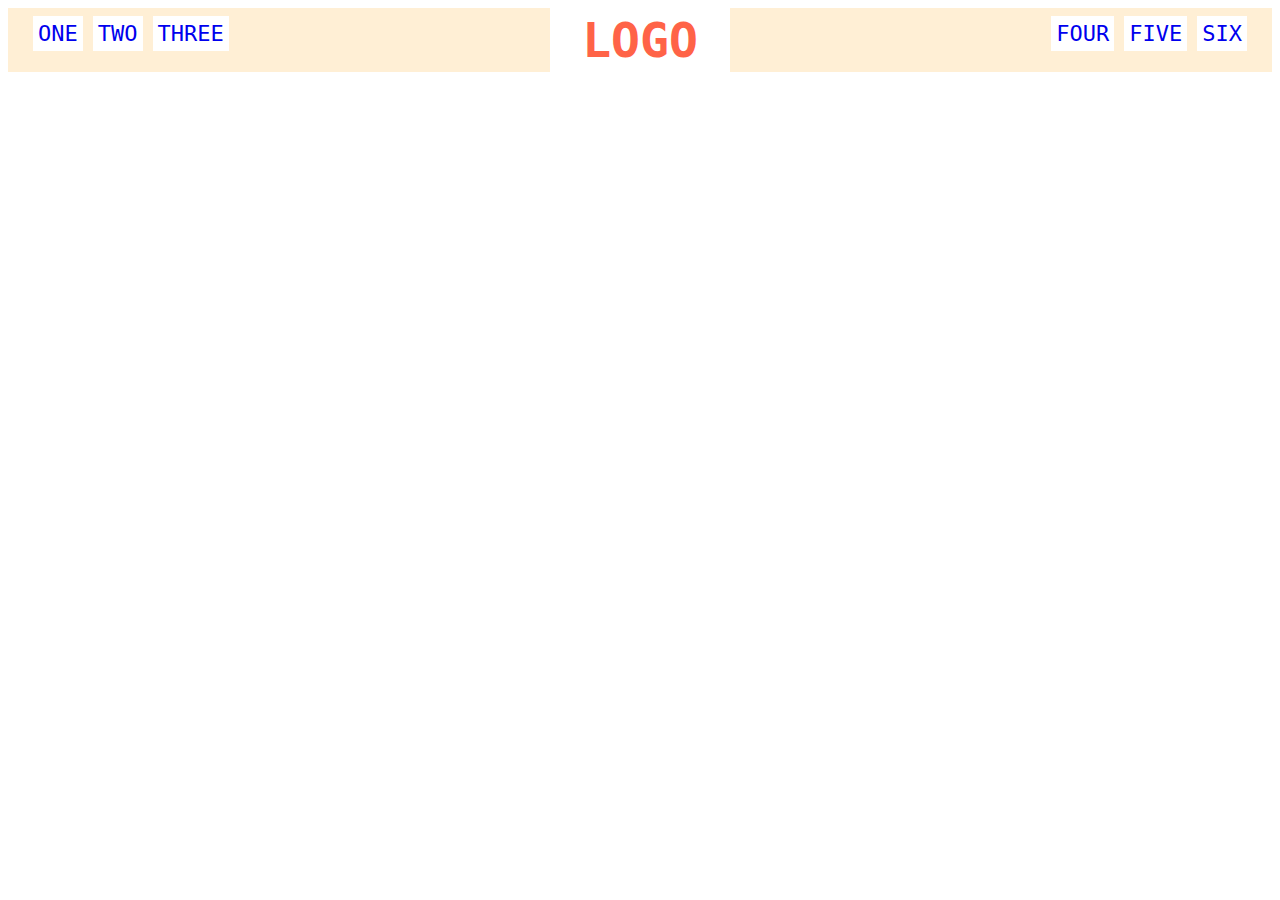
<file: foundations/flex/02-flex-header/index.html>
<!DOCTYPE html>
<html lang="en">
  
<head>
    <meta charset="UTF-8">
    <meta http-equiv="X-UA-Compatible" content="IE=edge">
    <meta name="viewport" content="width=device-width, initial-scale=1.0">
    <title>Flex Header</title>
    <link rel="stylesheet" href="style.css">
  </head>
  
  <body>
    <div class="header">
      <div class="left-links">
        <ul>
          <li><a href="#">ONE</a></li>
          <li><a href="#">TWO</a></li>
          <li><a href="#">THREE</a></li>
        </ul>
      </div>
      <div class="logo">LOGO</div>
      <div class="right-links">
        <ul>
          <li><a href="#">FOUR</a></li>
          <li><a href="#">FIVE</a></li>
          <li><a href="#">SIX</a></li>
        </ul>
      </div>
    </div>
  </body>
</html>
</file>
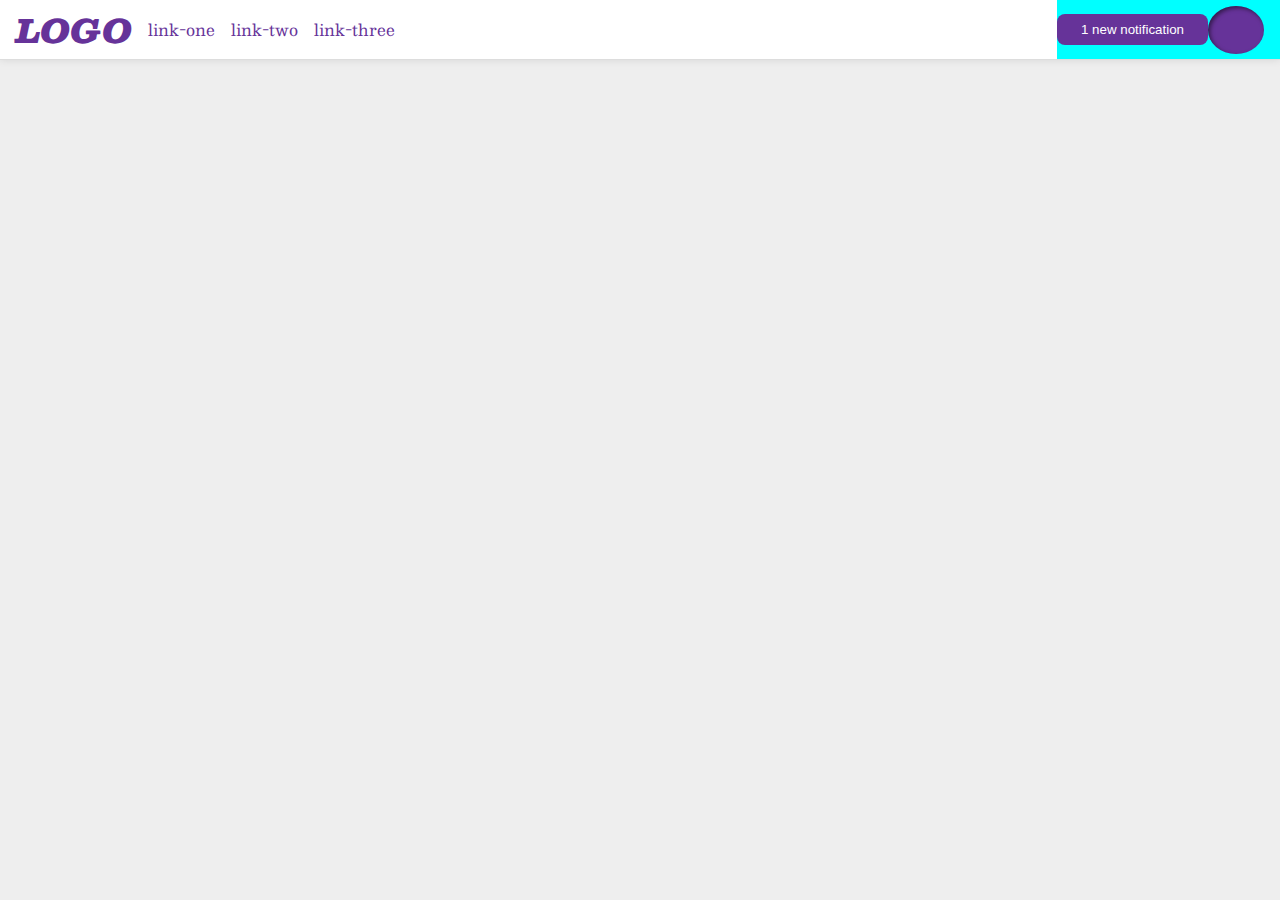
<file: foundations/flex/03-flex-header-2/index.html>
<!DOCTYPE html>
<html lang="en">
  <head>
    <meta charset="UTF-8">
    <meta http-equiv="X-UA-Compatible" content="IE=edge">
    <meta name="viewport" content="width=device-width, initial-scale=1.0">
    <title>Flex Header 2</title>
    <link rel="stylesheet" href="style.css">
  </head>

  <body>
    <div class="header">
      
      <div class="left-header">
      <div class="logo">
        LOGO
      </div>

      <ul class="links">
        <li><a href="https://google.com">link-one</a></li>
        <li><a href="https://google.com">link-two</a></li>
        <li><a href="https://google.com">link-three</a></li>
      </ul>
      </div>


      <div class="right-header">
      <button class="notifications">
        1 new notification
      </button>
      <div class="profile-image"></div>
    </div>
</div>


  </body>
</html>
</file>
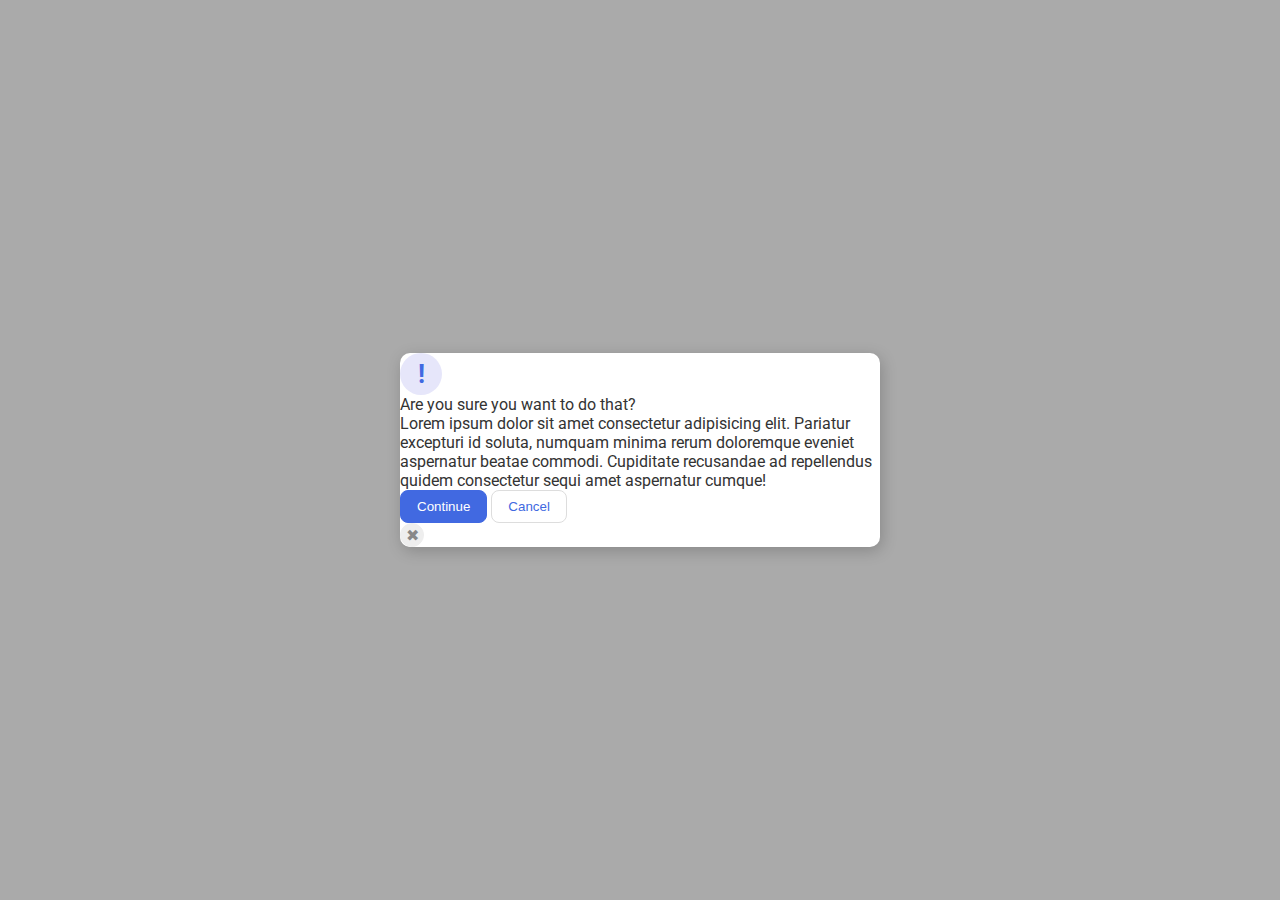
<file: foundations/flex/05-flex-modal/index.html>
<!DOCTYPE html>
<html lang="en">


  <head>
    <meta charset="UTF-8">
    <meta http-equiv="X-UA-Compatible" content="IE=edge">
    <meta name="viewport" content="width=device-width, initial-scale=1.0">
    <link rel="stylesheet" href="style.css">
    <title>Modal</title>
  </head>


  <body>
    <div class="modal">

      <div class="stuff-inside"> 
        <div class="icon">!</div>

        <div class="middle-elements">
          <div class="header">Are you sure you want to do that?</div>
          <div class="text">Lorem ipsum dolor sit amet consectetur adipisicing elit. Pariatur excepturi id soluta, numquam minima rerum doloremque eveniet aspernatur beatae commodi. Cupiditate recusandae ad repellendus quidem consectetur sequi amet aspernatur cumque!</div>
            <div class="continue-cancel">
              <button class="continue">Continue</button>
              <button class="cancel">Cancel</button>
            </div>
        </div>
        <button class="close-button">✖</button>
      </div>
      </div>
  </body>


</html>
</file>
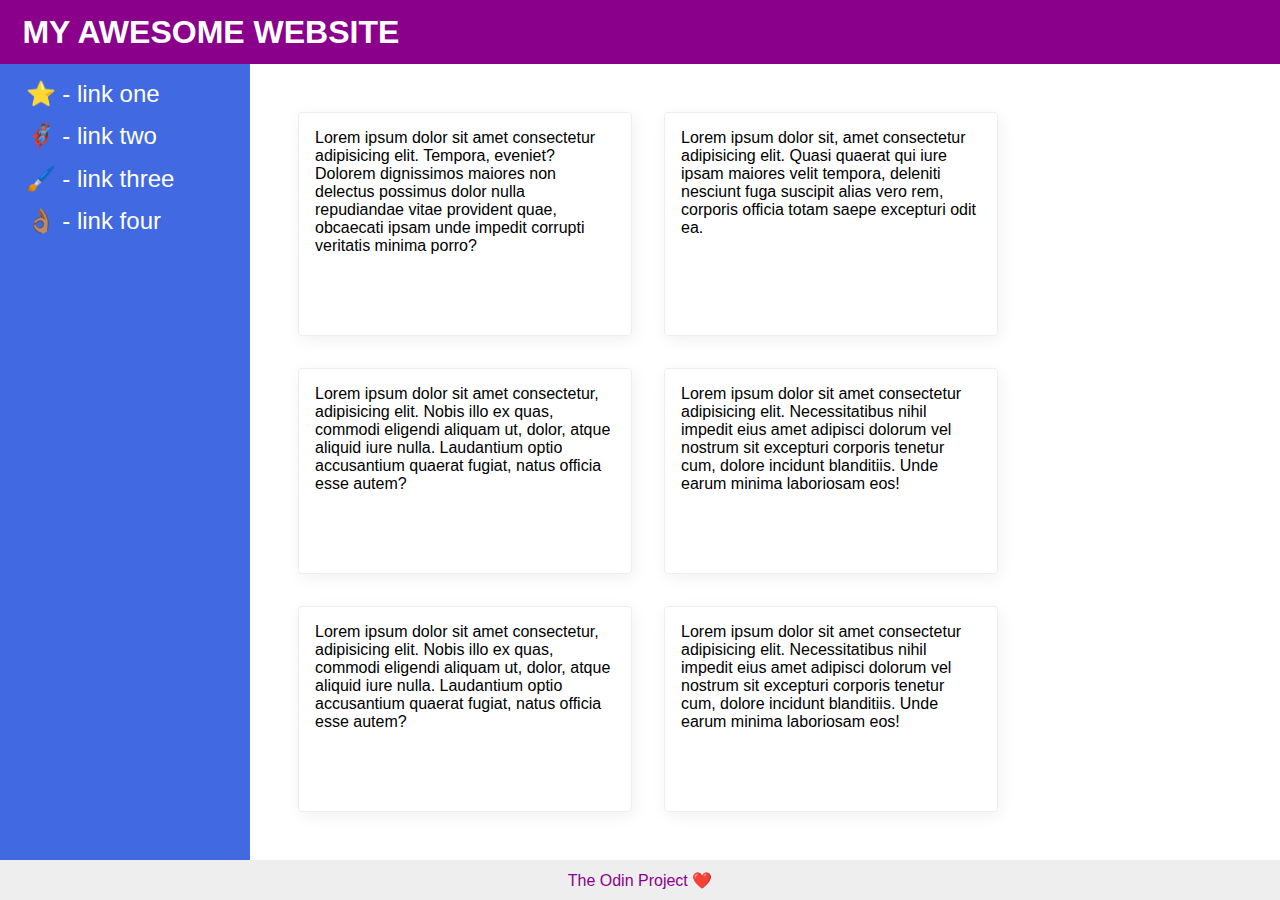
<file: foundations/flex/07-flex-layout-2/index.html>
<!DOCTYPE html>
<html lang="en">
  <head>
    <meta charset="UTF-8">
    <meta http-equiv="X-UA-Compatible" content="IE=edge">
    <meta name="viewport" content="width=device-width, initial-scale=1.0">
    <title>The Holy Grail</title>
    <link rel="stylesheet" href="style.css">
  </head>


  <body>
    <div class="header">
      <span class="awesome-website">MY AWESOME WEBSITE</span>
    </div>

    <div class="middle-content">
        <div class="sidebar">
          <ul>
            <li><a href="#">⭐ - link one</a></li>
            <li><a href="#">🦸🏽‍♂️ - link two</a></li>
            <li><a href="#">🖌️ - link three</a></li>
            <li><a href="#">👌🏽 - link four</a></li>
          </ul>
        </div>

      <div class="cards">  
            <div class="card">Lorem ipsum dolor sit amet consectetur adipisicing elit. Tempora, eveniet? Dolorem dignissimos maiores non delectus possimus dolor nulla repudiandae vitae provident quae, obcaecati ipsam unde impedit corrupti veritatis minima porro?</div>
            <div class="card">Lorem ipsum dolor sit, amet consectetur adipisicing elit. Quasi quaerat qui iure ipsam maiores velit tempora, deleniti nesciunt fuga suscipit alias vero rem, corporis officia totam saepe excepturi odit ea.</div>
            <div class="card">Lorem ipsum dolor sit amet consectetur, adipisicing elit. Nobis illo ex quas, commodi eligendi aliquam ut, dolor, atque aliquid iure nulla. Laudantium optio accusantium quaerat fugiat, natus officia esse autem?</div>
            <div class="card">Lorem ipsum dolor sit amet consectetur adipisicing elit. Necessitatibus nihil impedit eius amet adipisci dolorum vel nostrum sit excepturi corporis tenetur cum, dolore incidunt blanditiis. Unde earum minima laboriosam eos!</div>
            <div class="card">Lorem ipsum dolor sit amet consectetur, adipisicing elit. Nobis illo ex quas, commodi eligendi aliquam ut, dolor, atque aliquid iure nulla. Laudantium optio accusantium quaerat fugiat, natus officia esse autem?</div>
            <div class="card">Lorem ipsum dolor sit amet consectetur adipisicing elit. Necessitatibus nihil impedit eius amet adipisci dolorum vel nostrum sit excepturi corporis tenetur cum, dolore incidunt blanditiis. Unde earum minima laboriosam eos!</div>
      </div>
    
    
    </div>   
    
    
    <div class="footer">
      The Odin Project ❤️
    </div>

  </body>
</html>
</file>
<file: foundations/flex/02-flex-header/style.css>
.header  {
  font-family: monospace;
  background: papayawhip;
  display: flex;
  justify-content: space-between;
}

.logo {
  font-size: 48px;
  font-weight: 900;
  color: tomato;
  background: white;
  padding: 4px 32px;
}

ul {
  /* this removes the dots on the list items*/
  list-style-type: none;
  display: flex;
  flex-direction: row;
  justify-content: space-between;
  padding: 0px 20px 4px 20px;
}

a {
  font-size: 22px;
  background: white;
  margin: 5px;
  padding: 5px;
  /* this removes the line under the links */
  text-decoration: none;
}
</file>
<file: foundations/flex/03-flex-header-2/style.css>
/* this is some magical font-importing.  
you'll learn about it later. */
@import url('https://fonts.googleapis.com/css2?family=Besley:ital,wght@0,400;1,900&display=swap');

body {
  margin: 0;
  background: #eee;
  font-family: Besley, serif;
}

.header {
  display: flex;
  background: white;
  border-bottom: 1px solid #ddd;
  box-shadow: 0 0 8px rgba(0,0,0,.1);
  justify-content: space-between;
}

.left-header {
  display: flex;
  justify-content: flex-start;
  align-items: center;
}

.right-header {
  display: flex;
  align-items: center;
  background-color: aqua;
  justify-content: flex-end;
  padding-right: 16px;
}

.profile-image {
  background: rebeccapurple;
  box-shadow: inset 2px 2px 4px rgba(0,0,0,.5);
  border-radius: 50%;
  width: 48px;
  height: 48px;
  padding: 0 0 0 8px;
}

.logo {
  color: rebeccapurple;
  font-size: 32px;
  font-weight: 900;
  font-style: italic;
  padding: 0 8px 0 16px
}

button {
  border: none;
  border-radius: 8px;
  background: rebeccapurple;
  color: white;
  padding: 8px 24px;
}

a {
  /* this removes the line under our links */
  text-decoration: none;
  color: rebeccapurple;
  padding: 0 8px 0 8px;
}

ul {
  display: flex;
  list-style-type: none;
  padding-left: 0;
}
</file>
<file: foundations/flex/05-flex-modal/style.css>
@import url('https://fonts.googleapis.com/css2?family=Roboto:wght@400;700&display=swap');

html, body {
  height: 100%;
}

body {
  font-family: Roboto, sans-serif;
  margin: 0;
  background: #aaa;
  color: #333;
  /* I'll give you this one for free lol */
  display: flex;
  align-items: center;
  justify-content: center;
}

.modal {
  background: white;
  width: 480px;
  border-radius: 10px;
  box-shadow: 2px 4px 16px rgba(0,0,0,.2);
}

.icon {
  color: royalblue;
  font-size: 26px;
  font-weight: 700;
  background: lavender;
  width: 42px;
  height: 42px;
  border-radius: 50%;
  display: flex;
  align-items: center;
  justify-content: center;
}

.icons {
  display: flex;
  justify-content: space-between;
  margin: 15px 20px 20px 20px;
}

.center-text-and-elements {
}

.close-button {
  background: #eee;
  border-radius: 50%;
  color: #888;
  font-weight: 400;
  font-size: 16px;
  height: 24px;
  width: 24px;
  display: flex;
  align-items: center;
  justify-content: center;
  border: 1px solid #eee;
  padding: 0;
}

button {
  cursor: pointer;
  padding: 8px 16px;
  border-radius: 8px;
}

button.continue {
  background: royalblue;
  border: 1px solid royalblue;
  color: white;
}

button.cancel {
  background: white;
  border: 1px solid #ddd;
  color: royalblue;
}
</file>
<file: foundations/flex/07-flex-layout-2/style.css>
body {
  display: flex;
  flex-direction: column;
  font-family: -apple-system, BlinkMacSystemFont, 'Segoe UI', Roboto, Oxygen, Ubuntu, Cantarell, 'Open Sans', 'Helvetica Neue', sans-serif;
  margin: 0;
  min-height: 100vh;
}

ul, ol {
  list-style-type: none;
}

/* HEADER */
.header {
  height: 2em;
  background: darkmagenta;
  color: white;
  font-size: 32px; font-weight: 900;
  align-content: center;
}

.awesome-website {
  position: relative;
  margin-left: 0.7em;
}

/* MIDDLE CONTENT */
.middle-content {
  display: flex;
  flex-grow: 1;
}

.sidebar {
  display: flex;
  width: 300px;
  background: royalblue;
  box-sizing: border-box;
  min-width: 250px;
}

a {
  font-size: 24px;
  color: white;
  text-decoration: none;
}

li {
  padding-bottom: 0.9em;
  margin-left: -0.9em;
}

/* CARDS */

.cards {
  display: flex;
  flex-wrap: wrap;
  gap: 32px;
  padding: 48px;
}

.card {
  border: 1px solid #eee;
  box-shadow: 2px 4px 16px rgba(0,0,0,.06);
  border-radius: 4px;
  width: 300px;
  padding: 16px;
}

/* FOOTER */
.footer {
  display: flex;
  height: 72px;
  background: #eee;
  color: darkmagenta;
  width: 100%;
  height: 2.5em;
  align-items: center;
  justify-content: center;
  justify-self: end;
}
</file>
